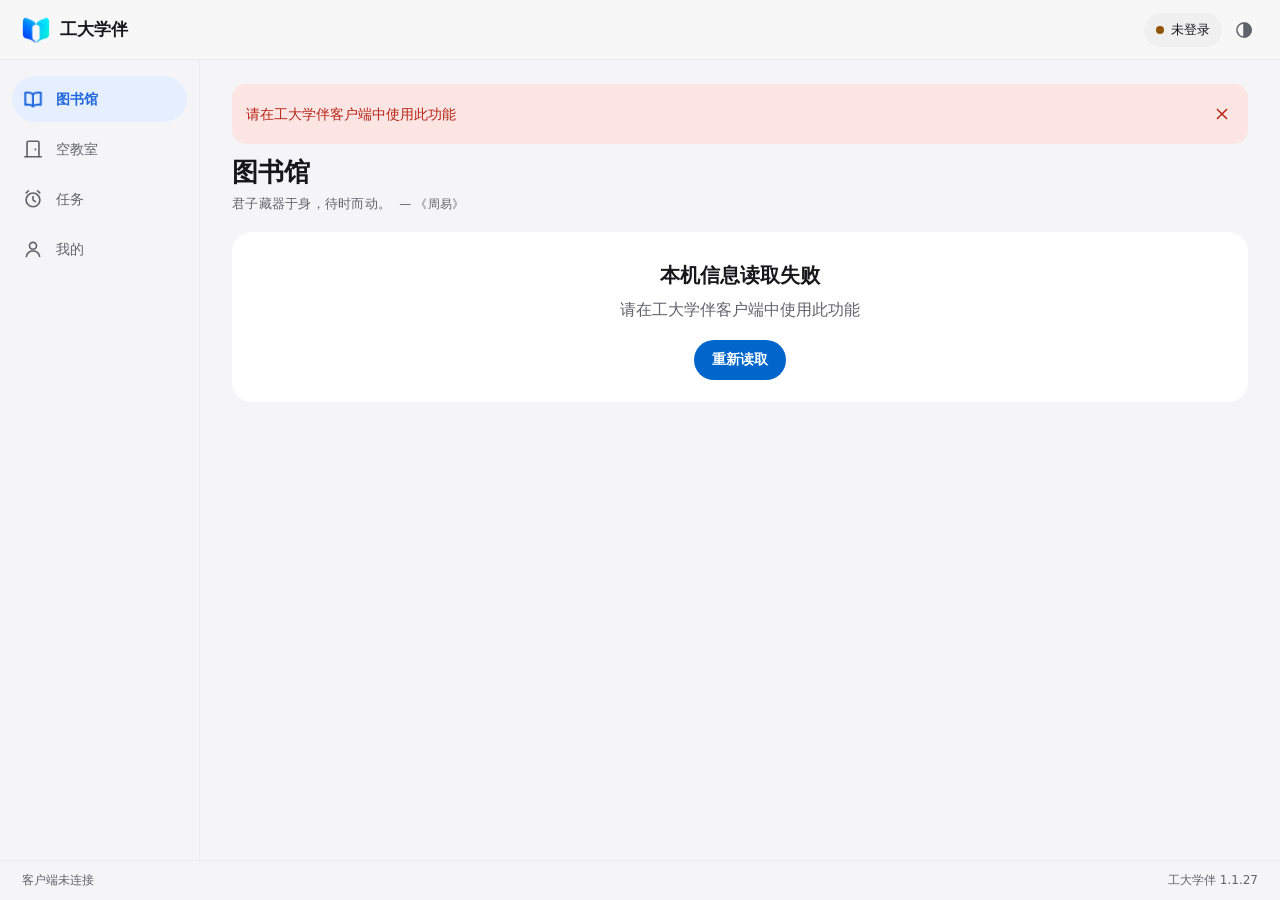
<file: app/index.html>
<!doctype html>
<html lang="zh-CN"><head><meta charset="utf-8"><meta name="viewport" content="width=device-width,initial-scale=1,viewport-fit=cover"><meta name="color-scheme" content="light dark"><meta http-equiv="Content-Security-Policy" content="default-src 'self'; script-src 'self'; style-src 'self'; img-src 'self' data:; connect-src 'none'; frame-src 'none'; base-uri 'none'; form-action 'none'"><title>工大学伴</title><link rel="stylesheet" href="styles.css"><link rel="preload" href="edition.js" as="script"><link rel="preload" href="legal.js" as="script"><link rel="preload" href="core.js" as="script"><link rel="preload" href="read-queue.js" as="script"><link rel="preload" href="exams.js" as="script"><link rel="preload" href="toast.js" as="script"><link rel="preload" href="ui.js" as="script"><script src="boot.js"></script></head>
<body>
<header class="appbar" id="appbar">
 <div class="brand"><img class="logo" src="brand-mark.png" alt="" width="28" height="28"><span class="brand-name">工大学伴</span><span class="page-name" id="pageTitle">图书馆</span></div>
 <div class="appbar-actions">
  <button class="account-chip" id="account" data-action="account" aria-label="账号与登录"><span class="dot" id="accountDot" aria-hidden="true"></span><span id="accountChipText">账号</span></button>
  <button class="icon-btn" data-action="settings" aria-label="设置"><svg class="icon" viewBox="0 0 24 24" aria-hidden="true"><circle cx="12" cy="12" r="8.5"/><path d="M12 3.5a8.5 8.5 0 0 1 0 17Z" fill="currentColor"/></svg></button>
 </div>
 <div class="progress" id="progress" hidden><i></i></div>
</header>
<div class="layout">
 <nav class="nav" aria-label="功能导航">
  <button data-page="library" aria-current="page"><span class="ic"><svg class="icon" viewBox="0 0 24 24" aria-hidden="true"><path d="M12 6.6C10 5.1 7 4.6 3.5 5.1v13.2c3.5-.5 6.5 0 8.5 1.5 2-1.5 5-2 8.5-1.5V5.1C17 4.6 14 5.1 12 6.6Z"/><path d="M12 6.6v13.2"/></svg></span><span>图书馆</span></button>
  <button data-page="rooms"><span class="ic"><svg class="icon" viewBox="0 0 24 24" aria-hidden="true"><path d="M5.5 20.5V4.8c0-.7.6-1.3 1.3-1.3h10.4c.7 0 1.3.6 1.3 1.3v15.7"/><path d="M3 20.5h18"/><path d="M14.6 12.2v.6"/></svg></span><span>空教室</span></button>
  <button data-page="tasks"><span class="ic"><svg class="icon" viewBox="0 0 24 24" aria-hidden="true"><circle cx="12" cy="13" r="7.5"/><path d="M12 9.3V13l2.6 1.9"/><path d="M4.6 5.2 7 3.2M19.4 5.2 17 3.2"/></svg><i class="nav-badge" data-for="tasks" hidden></i></span><span>任务</span></button>
  <button data-page="pass"><span class="ic"><svg class="icon" viewBox="0 0 24 24" aria-hidden="true"><rect x="3.5" y="3.5" width="6.5" height="6.5" rx="1.3"/><rect x="14" y="3.5" width="6.5" height="6.5" rx="1.3"/><rect x="3.5" y="14" width="6.5" height="6.5" rx="1.3"/><path d="M14 14h2.6v2.6H14zM17.9 17.9h2.6v2.6h-2.6zM14 20.5h1.2M20.5 14v1.2"/></svg></span><span>入馆码</span></button>
  <button data-page="exams"><span class="ic"><svg class="icon" viewBox="0 0 24 24" aria-hidden="true"><rect x="4" y="5" width="16" height="15" rx="2.5"/><path d="M8 3.5v3M16 3.5v3M4 10h16"/><path d="m9 15 2 2 4-4"/></svg></span><span>考试</span></button>
  <button data-page="me"><span class="ic"><svg class="icon" viewBox="0 0 24 24" aria-hidden="true"><circle cx="12" cy="8.5" r="3.8"/><path d="M4.8 20c.9-3.8 3.7-5.8 7.2-5.8s6.3 2 7.2 5.8"/></svg><i class="nav-badge" data-for="me" hidden></i></span><span>我的</span></button>
 </nav>
 <main class="content" id="content"></main><div id="libraryDock"></div>
</div>
<footer class="footer"><span id="platform">正在连接客户端…</span><span>工大学伴 1.1.27</span></footer>
<dialog id="dialog"></dialog>
<div id="toast" class="toast hide" role="status" aria-live="polite" popover="manual"></div>
<script src="edition.js"></script><script src="legal.js"></script><script src="core.js"></script><script src="read-queue.js"></script><script src="teaching-session.js"></script><script src="shell.js"></script><script src="exams.js"></script><script src="toast.js"></script><script src="operations.js"></script><script src="room-coverage.js"></script><script src="motion.js"></script><script src="motion-runtime.js"></script><script src="diagnostics.js"></script><script src="ui.js"></script>
</body></html>
</file>
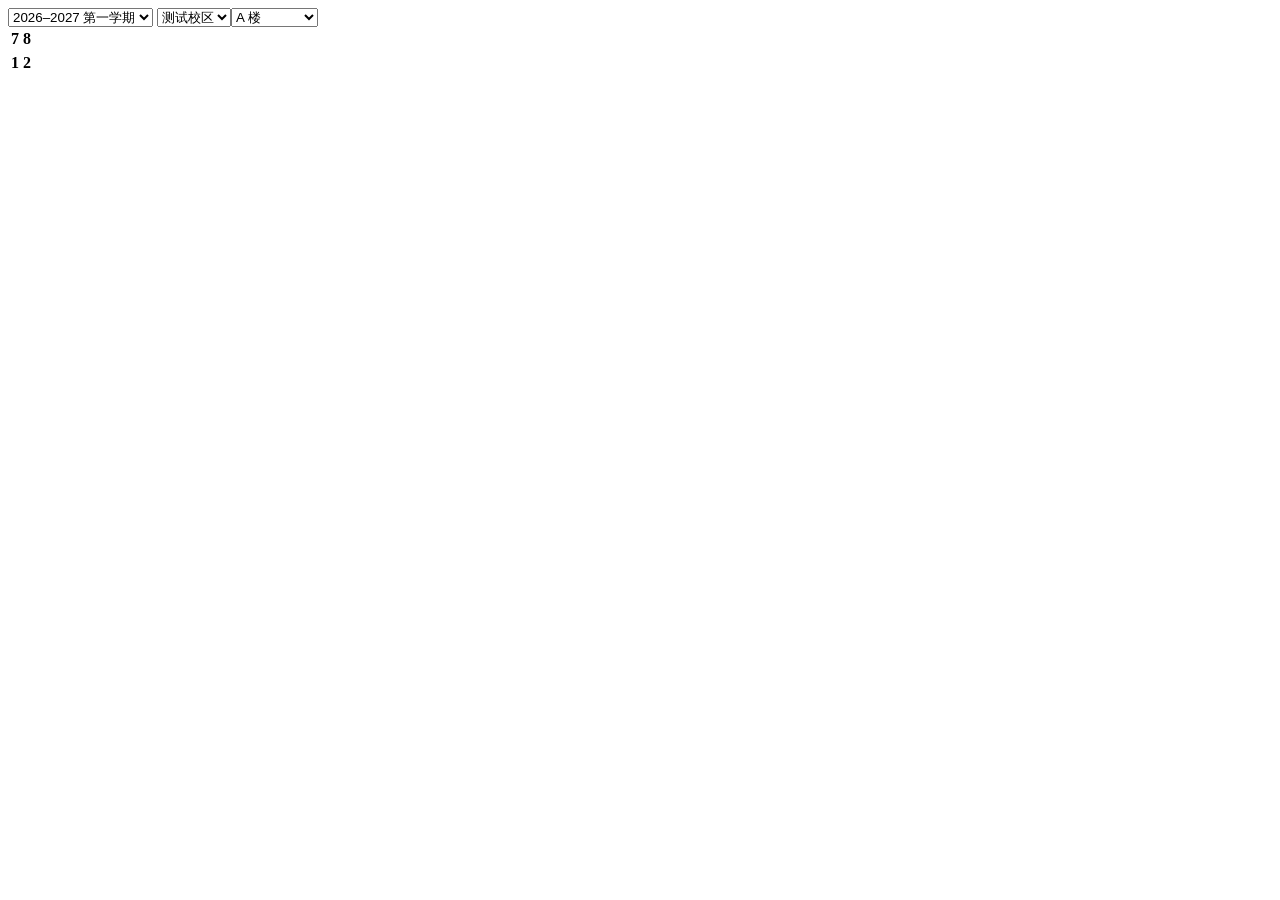
<file: tests/fixtures/jwglxt/cdjy/cdjy_cxKxcdlb.html>
<!doctype html><meta charset="utf-8"><title>学校控件结构回归夹具 · 模拟数据</title>
<input type="hidden" id="xnm" value="2026"><input type="hidden" id="xqm" value="3"><input type="hidden" id="gnmkdmKey" value="N2155">
<select id="dm_cx"><option value="2026-3" selected>2026–2027 第一学期</option><option value="2026-12">2026–2027 第二学期</option><option value="2025-3">2025–2026 第一学期</option></select>
<select id="xqh_id"><option value="1" selected>测试校区</option></select><select id="lh"><option value="">全部教学楼</option><option value="A" selected>A 楼</option></select>
<input type="hidden" id="cdjylx" value="normal"><table id="tabGrid"></table>
<table id="selectTR_ZC"><tr><th class="selectTH" value="7">7</th><th class="selectTH" value="8">8</th></tr></table>
<table id="selectTR_JC"><tr><th class="selectTH" value="1">1</th><th class="selectTH" value="2">2</th></tr></table>
<script>
var dqzc=7;
window.jQuery={ajax:function(options){
 const p=options.data;
 if(options.url.includes('doType=query')&&p.lh==='A'&&p.xnm==='2026'&&p.xqm==='3'&&p.zcd==='64'&&p.jcd==='3'&&p.xqj==='2'&&!('jxl_id' in p)){
  options.success({items:[{cd_id:'fixture-101',cdmc:'隔离测试教室 101',jxlmc:'A楼',xqmc:'测试校区',zws:60}],totalResult:1});
 }else options.error({status:400},'fixture-invalid-parameters');
}};
</script>
</file>
<file: app/styles.css>
/* 工大学伴 · 共享界面样式。手机优先；720px 以上切换为桌面侧栏布局。
   颜色只用自定义属性，不依赖 light-dark()/color-mix()，兼容较旧的系统 WebView。 */

:root{
 --space-1:4px;--space-2:8px;--space-3:12px;--space-4:16px;--space-5:20px;--radius-control:12px;--radius-card:20px;--radius-sheet:28px;--touch:48px;
 --bg:#f5f5f7;--surface:#ffffff;--surface-2:#f0f0f0;--surface-3:#e3e3e3;
 --text:#17171b;--muted:#62626b;--line:#ececec;--outline:#d4d4d4;
 --primary:#0066cc;--on-primary:#ffffff;--primary-soft:#e6efff;--on-primary-soft:#1f66db;
 --ok:#18723c;--ok-soft:#dcf3e3;--warn:#925200;--warn-soft:#fff0d4;--err:#b42318;--err-soft:#fde5e3;
 --seat:#e6efff;--on-seat:#1f66db;--seat-busy:#f2f2f2;--on-seat-busy:#73737c;
 --shadow:none;
 --shadow-up:0 -6px 24px rgb(0 0 0 / .08);
 --scrim:rgb(0 0 0 / .4);--bar:rgb(247 247 247 / .86);
 --ease-out:cubic-bezier(.2,.8,.2,1);--ease-in:cubic-bezier(.4,0,1,1);--spring:cubic-bezier(.2,.9,.3,1);
 --nav-h:0px;--dock-h:0px;--sab:0px;--safe-b:max(env(safe-area-inset-bottom,0px),var(--sab));--appbar-h:56px;
 color-scheme:light;
}
@media (prefers-color-scheme:dark){:root:not([data-theme=light]){
 --bg:#111114;--surface:#1c1c21;--surface-2:#262626;--surface-3:#363636;
 --text:#f5f5f7;--muted:#a8a8b2;--line:#262626;--outline:#3d3d3d;
 --primary:#5aa8ff;--on-primary:#0b0b0f;--primary-soft:#14284a;--on-primary-soft:#94bdff;
 --ok:#4cc77a;--ok-soft:#12301d;--warn:#ffb340;--warn-soft:#3a2a0d;--err:#ff6b61;--err-soft:#3d1513;
 --seat:#16294a;--on-seat:#a9c9ff;--seat-busy:#1f1f1f;--on-seat-busy:#a8a8b2;
 --shadow:none;--shadow-up:0 -6px 24px rgb(0 0 0 / .6);--scrim:rgb(0 0 0 / .6);--bar:rgb(0 0 0 / .82);
 color-scheme:dark;
}}
:root[data-theme=dark]{
 --bg:#111114;--surface:#1c1c21;--surface-2:#262626;--surface-3:#363636;
 --text:#f5f5f7;--muted:#a8a8b2;--line:#262626;--outline:#3d3d3d;
 --primary:#5aa8ff;--on-primary:#0b0b0f;--primary-soft:#14284a;--on-primary-soft:#94bdff;
 --ok:#4cc77a;--ok-soft:#12301d;--warn:#ffb340;--warn-soft:#3a2a0d;--err:#ff6b61;--err-soft:#3d1513;
 --seat:#16294a;--on-seat:#a9c9ff;--seat-busy:#1f1f1f;--on-seat-busy:#a8a8b2;
 --shadow:none;--shadow-up:0 -6px 24px rgb(0 0 0 / .6);--scrim:rgb(0 0 0 / .6);--bar:rgb(0 0 0 / .82);
 color-scheme:dark;
}

*,*:before,*:after{box-sizing:border-box}
html{-webkit-text-size-adjust:100%;-webkit-tap-highlight-color:transparent;background:var(--bg)}
body{margin:0;min-height:100vh;background:var(--bg);color:var(--text);font:16px/1.5 system-ui,-apple-system,"PingFang SC","HarmonyOS Sans SC","MiSans","Microsoft YaHei UI","Microsoft YaHei","Noto Sans CJK SC",sans-serif;overflow-wrap:anywhere}
body:has(dialog[open]){overflow:hidden}
body.modal-open{overflow:hidden}
h1,h2,h3,p,ol,dl,dd,fieldset{margin:0}
h1{font-size:26px;font-weight:650;letter-spacing:-.3px}
h2{font-size:17px;font-weight:600}
h3{font-size:15px;font-weight:600}
button,input,select{font:inherit;color:inherit}
button{cursor:pointer}
button:disabled{cursor:default}
:focus-visible{outline:2px solid var(--primary);outline-offset:2px}
.muted{color:var(--muted)}
.small{font-size:14px}
.hide{display:none!important}
[hidden]{display:none!important}
.icon{width:20px;height:20px;flex-shrink:0;fill:none;stroke:currentColor;stroke-width:1.8;stroke-linecap:round;stroke-linejoin:round}
.icon.fill{fill:currentColor}
.overline{font-size:12px;font-weight:600;letter-spacing:.4px;color:var(--muted)}

/* ---------- 顶栏 ---------- */
.appbar{position:sticky;top:0;z-index:30;display:flex;align-items:center;justify-content:flex-end;gap:12px;height:var(--appbar-h);padding:0 8px 0 16px;background:var(--bar);-webkit-backdrop-filter:saturate(180%) blur(20px);backdrop-filter:saturate(180%) blur(20px);border-bottom:1px solid transparent}
.appbar.scrolled{border-bottom-color:var(--line)}
.brand{display:flex;align-items:center;gap:10px;min-width:0;margin-right:auto}
.logo{width:28px;height:28px;border-radius:8px;flex-shrink:0}
.brand-name{display:none;font-size:17px;font-weight:600}
.page-name{position:absolute;left:96px;right:96px;text-align:center;font-size:17px;font-weight:600;white-space:nowrap;overflow:hidden;text-overflow:ellipsis;opacity:0;transition:opacity .2s;pointer-events:none}
.appbar.scrolled .page-name{opacity:1}
.logo{display:none}
.appbar-actions{display:flex;align-items:center;gap:2px}
.account-chip{display:flex;align-items:center;gap:7px;max-width:170px;min-height:34px;height:auto;padding:0 12px;border:0;border-radius:17px;background:var(--surface-2);font-size:13px;white-space:nowrap}
.account-chip span:last-child{overflow:hidden;text-overflow:ellipsis}
.dot{width:8px;height:8px;border-radius:50%;background:var(--warn);flex-shrink:0}
.dot.ok{background:var(--ok)}
.progress{position:absolute;left:0;right:0;bottom:-1px;height:3px;overflow:hidden;background:var(--primary-soft)}
.progress i{position:absolute;left:0;top:0;bottom:0;width:40%;background:var(--primary);animation:indeterminate 1.1s cubic-bezier(.4,0,.2,1) infinite;will-change:transform}
@keyframes indeterminate{from{transform:translateX(-100%)}to{transform:translateX(250%)}}

/* ---------- 布局与导航 ---------- */
#libraryDock{display:contents}

html[data-page-hidden=true] *,html[data-page-hidden=true] *::before,html[data-page-hidden=true] *::after{animation-play-state:paused!important}
.content{padding:8px 16px calc(var(--dock-h) + 28px);max-width:1120px;margin:0 auto;min-width:0}
.nav{position:fixed;left:0;right:0;bottom:0;z-index:25;display:flex;background:var(--bar);-webkit-backdrop-filter:saturate(180%) blur(20px);backdrop-filter:saturate(180%) blur(20px);border-top:1px solid var(--line);padding:4px 4px calc(4px + var(--safe-b))}
.nav button{flex:1;display:flex;flex-direction:column;align-items:center;gap:3px;min-height:56px;padding:4px 0;border:0;background:none;color:var(--muted);font-size:12px}
.nav .ic{position:relative;display:grid;place-items:center;width:56px;height:30px;border-radius:15px;transition:background .2s;will-change:transform}
.nav .icon{width:22px;height:22px}
.nav button[aria-current=page]{color:var(--primary);font-weight:600}
.nav button[aria-current=page] .icon{stroke-width:2.2}
.nav-badge{position:absolute;top:-2px;right:8px;min-width:16px;height:16px;padding:0 4px;border-radius:8px;background:var(--err);color:#fff;font:600 10px/16px system-ui,sans-serif;font-style:normal;text-align:center}
.footer{display:none}

/* ---------- 通用组件 ---------- */
.page-head{display:flex;flex-wrap:wrap;align-items:flex-end;justify-content:space-between;gap:12px;margin:2px 4px 14px}
.page-head h1{font-size:30px;font-weight:700;letter-spacing:0;line-height:1.3}
.page-head p{display:none;margin-top:4px}
.page-head .actions{margin-top:0}
.card{background:var(--surface);border-radius:var(--radius-card);padding:16px;margin-bottom:12px;box-shadow:var(--shadow)}
.section-head{display:flex;align-items:center;justify-content:space-between;gap:8px;min-height:40px;margin:18px 4px 6px}
.section-head h2{font-size:15px;color:var(--muted);font-weight:600}
.btn{display:inline-flex;align-items:center;justify-content:center;gap:6px;min-height:40px;padding:0 18px;border:0;border-radius:20px;font-size:14px;font-weight:600;white-space:nowrap;transition:background .15s,transform .15s,opacity .15s}
.btn.filled{background:var(--primary);color:var(--on-primary)}
.btn.tonal{background:var(--surface-2);color:var(--text)}
.btn.outlined{background:transparent;border:1px solid var(--outline);color:var(--primary)}
.btn.text{background:transparent;color:var(--primary);padding:0 10px}
.btn.danger{color:var(--err)}
.btn.wide{width:100%;min-height:48px;border-radius:24px;font-size:15px}
.btn.xl{min-height:56px;padding:0 28px;border-radius:28px;font-size:16px}
.btn.sm{min-height:34px;padding:0 14px;font-size:13px}
.btn:disabled{opacity:.38}
.btn .icon{width:18px;height:18px}
.icon-btn{display:inline-grid;place-items:center;width:40px;height:40px;flex-shrink:0;border:0;border-radius:20px;background:transparent;color:var(--muted)}
.icon-btn:not(:disabled):active{background:var(--surface-3)}
.link{border:0;background:none;padding:0;color:var(--primary);font:inherit;text-decoration:underline;text-underline-offset:3px}
.chip-row{display:flex;flex-wrap:wrap;gap:8px}
.chip-row.scroll{flex-wrap:nowrap;overflow-x:auto;scrollbar-width:none;margin:0 -16px;padding:0 16px}
.chip-row.scroll::-webkit-scrollbar{display:none}
.chip{position:relative;display:inline-flex;align-items:center;gap:6px;min-height:36px;padding:0 14px;border:0;border-radius:18px;background:var(--surface);color:var(--text);font-size:14px;white-space:nowrap;flex-shrink:0}
.card .chip,.sheet .chip{background:var(--surface-2)}
.chip .muted{font-size:13px}
.chip.on,.card .chip.on{background:var(--primary-soft);color:var(--on-primary-soft);font-weight:600}
.chip.on .muted{color:inherit;opacity:.75}
.chip .icon{width:16px;height:16px}
.chip.fav .icon{color:#e8a200}
.badge{display:inline-flex;align-items:center;gap:4px;padding:2px 10px;border-radius:10px;background:var(--surface-2);color:var(--muted);font-size:12px;font-weight:600;white-space:nowrap}
.badge.ok{background:var(--ok-soft);color:var(--ok)}
.badge.warn{background:var(--warn-soft);color:var(--warn)}
.badge.err{background:var(--err-soft);color:var(--err)}
.badge.info{background:var(--primary-soft);color:var(--on-primary-soft)}
.banner{display:flex;align-items:center;gap:8px;padding:10px 6px 10px 14px;margin:0 0 12px;border-radius:14px;font-size:14px}
.banner>span{flex:1}
.banner.error{background:var(--err-soft);color:var(--err)}
.banner.warn{background:var(--warn-soft);color:var(--warn)}
.banner.info{background:var(--primary-soft);color:var(--on-primary-soft)}
.banner .icon-btn,.banner .btn.text{color:inherit}
.empty{padding:28px 12px;text-align:center;color:var(--muted)}
.empty h3{color:var(--text);margin-bottom:6px}
.empty .btn{margin-top:14px}
.empty .actions.center{justify-content:center}
.empty .actions .btn{margin-top:0}
.hero{text-align:center;padding:28px 20px 22px}
.hero-icon{display:grid;place-items:center;width:64px;height:64px;margin:0 auto 14px;border-radius:20px;background:var(--primary-soft);color:var(--on-primary-soft)}
.hero-icon .icon{width:32px;height:32px}
.hero h2{font-size:20px;margin-bottom:8px}
.hero p{max-width:34em;margin:0 auto 18px}
.hero .btn.text{margin-top:8px}
.steps{text-align:left;margin:0 auto 18px;padding:0;max-width:30em;list-style:none;counter-reset:s}
.steps li{position:relative;padding:6px 0 6px 34px;counter-increment:s}
.steps li:before{content:counter(s);position:absolute;left:0;top:6px;display:grid;place-items:center;width:24px;height:24px;border-radius:12px;background:var(--surface-2);color:var(--primary);font-size:13px;font-weight:600}
.field{display:flex;flex-direction:column;gap:6px;min-width:0;margin-bottom:14px}
.field>.label{font-size:13px;color:var(--muted)}
.field input,.field select{width:100%;min-width:0;min-height:48px;padding:0 14px;border:0;border-radius:14px;background:var(--surface-2);color:var(--text);font-size:15px}
.field select{padding-right:8px}
.grid2{display:grid;grid-template-columns:repeat(2,minmax(0,1fr));gap:0 10px}
.check{display:flex;align-items:flex-start;gap:10px;margin:4px 0 8px;font-size:14px}
.check input{width:18px;height:18px;margin:2px 0 0;accent-color:var(--primary);flex-shrink:0}
.actions{display:flex;flex-wrap:wrap;align-items:center;gap:8px;margin-top:14px}
.actions .push{margin-left:auto}
.list-card{padding:6px 0}
.list-head{display:flex;align-items:center;justify-content:space-between;gap:8px;min-height:44px;padding:4px 8px 4px 16px}
.list-note{padding:8px 16px 10px;font-size:13px}

/* ---------- 图书馆 ---------- */
.lib-side{position:fixed;left:0;right:0;bottom:var(--nav-h);z-index:20}
.current{background:var(--primary-soft);color:var(--on-primary-soft);box-shadow:none}
.current .muted,.current .overline{color:inherit;opacity:.8}
.current-top{display:flex;align-items:center;gap:8px;margin:-8px -8px 2px 0}
.current-top .overline{flex:1}
.current h2{font-size:19px}
.current .seat-no{white-space:nowrap}
.current .actions{margin-top:12px}
.current-tip{display:flex;align-items:center;gap:8px;margin:14px -4px -4px;padding:8px 4px 8px 14px;border-radius:14px;background:var(--surface);color:var(--text);font-size:13px}
.current-tip span{flex:1}
.current-tip .icon-btn{width:34px;height:34px;color:var(--muted)}
.sheet .current-tip{margin:0 0 12px;background:var(--surface-2)}
.pass-booking .small{margin-top:2px}
.current .btn.tonal{background:var(--surface);color:var(--text)}
.current .btn.text,.current .icon-btn{color:inherit}
.fav-row{margin:2px 0 14px}
.fav-row .overline{display:block;margin:0 4px 8px}
.query-bar{display:flex;flex-direction:column;gap:10px;margin:2px 0 14px}
.area-row{display:flex;align-items:center;gap:12px;width:100%;min-height:72px;padding:12px 8px 12px 16px;border:0;border-top:1px solid var(--line);background:transparent;text-align:left}
.list-head+.area-row{border-top:0}
.area-row:active{background:var(--surface-2)}
.area-main{flex:1;min-width:0;display:flex;flex-direction:column;gap:3px}
.area-main strong{font-size:15px;font-weight:600}
.area-main .muted{font-size:13px}
.area-free{display:flex;flex-direction:column;align-items:flex-end;min-width:44px}
.area-free b{font-size:20px;font-weight:650;color:var(--primary);font-variant-numeric:tabular-nums;line-height:1.2}
.area-free small{font-size:11px;color:var(--muted)}
.area-row.full .area-free b{color:var(--muted)}
.area-row>.icon{color:var(--muted)}
progress{-webkit-appearance:none;appearance:none;width:100%;max-width:220px;height:4px;margin-top:4px;border:0;border-radius:2px;background:var(--surface-3);overflow:hidden}
progress::-webkit-progress-bar{background:var(--surface-3);border-radius:2px}
progress::-webkit-progress-value{background:var(--primary);border-radius:2px}
progress::-moz-progress-bar{background:var(--primary)}
.seat-card{padding:8px 12px 14px;scroll-margin-top:calc(var(--appbar-h) + 8px)}
.seat-head{display:flex;align-items:center;gap:4px;margin:0 -4px 6px}
.seat-title{flex:1;min-width:0}
.seat-title h2{white-space:nowrap;overflow:hidden;text-overflow:ellipsis}
.seat-title p{font-size:13px}
.seat-tools{display:flex;flex-wrap:wrap;align-items:center;gap:8px;margin:6px 4px 10px}
.search{position:relative;display:flex;align-items:center;flex:1 1 96px;min-width:0}
.seat-tools .chip{padding:0 12px}
.search .icon{position:absolute;left:11px;width:18px;height:18px;color:var(--muted);pointer-events:none}
.search input{width:100%;min-height:36px;padding:0 10px 0 36px;border:0;border-radius:18px;background:var(--surface-2);color:var(--text);font-size:14px}
.seat-meta{display:flex;align-items:center;justify-content:space-between;gap:8px;flex-wrap:wrap;margin:0 4px 10px}
.legend{display:flex;gap:12px;font-size:12px;color:var(--muted)}
.legend span{display:flex;align-items:center;gap:5px}
.legend i{width:12px;height:12px;border-radius:4px;background:var(--seat)}
.legend i.busy{background:var(--seat-busy);border:1px solid var(--line)}
.legend i.sel{background:var(--primary)}
.seat-grid{display:grid;grid-template-columns:repeat(auto-fill,minmax(58px,1fr));gap:8px}
.seat{position:relative;min-height:48px;padding:0 2px;border:0;border-radius:12px;background:var(--seat);color:var(--on-seat);font-size:14px;font-weight:600;font-variant-numeric:tabular-nums;transition:background .15s,transform .15s}
.seat:disabled{background:var(--seat-busy);color:var(--on-seat-busy);font-weight:400}
.seat.sel{background:var(--primary);color:var(--on-primary)}
.seat.fav:before{content:"★";position:absolute;left:5px;top:2px;font-size:9px;color:#e8a200}
.seat .order{position:absolute;right:-3px;top:-3px;display:grid;place-items:center;width:18px;height:18px;border-radius:9px;background:var(--surface);color:var(--primary);font:700 11px/1 system-ui,sans-serif;font-style:normal;box-shadow:0 0 0 2px var(--primary)}
.seat-foot{margin:12px 4px 0;font-size:12px}
.seat-foot .link{font-size:12px}
.sel-panel{background:var(--surface);border-radius:22px 22px 0 0;padding:12px 16px;box-shadow:var(--shadow-up);border-top:1px solid var(--line)}
.sel-row{display:flex;align-items:center;gap:8px;min-height:36px}
.sel-chips{flex:1;display:flex;flex-wrap:wrap;gap:6px;min-width:0;font-size:13px}
.sel-chip{display:inline-flex;align-items:center;gap:6px;height:32px;padding:0 6px 0 4px;border:0;border-radius:16px;background:var(--surface-2);font-size:14px;font-weight:600;font-variant-numeric:tabular-nums}
.sel-chip i{display:grid;place-items:center;width:22px;height:22px;border-radius:11px;background:var(--primary);color:var(--on-primary);font:700 11px/1 system-ui,sans-serif;font-style:normal}
.sel-chip .icon{width:15px;height:15px;color:var(--muted)}
.icon-btn.star-on .icon{color:#e8a200;fill:#e8a200}
.sel-actions{display:flex;gap:8px;margin-top:10px}
.sel-actions .grow{flex:1}
.sel-title{display:none}

/* ---------- 任务 ---------- */
.task{padding:14px 16px}
.task-top{display:flex;align-items:center;justify-content:space-between;gap:8px;margin-bottom:8px}
.task h3{font-size:16px}
.task .seats{margin-top:2px;font-weight:600;font-variant-numeric:tabular-nums}
.task-meta{display:grid;grid-template-columns:auto 1fr;gap:2px 12px;margin-top:8px;font-size:13px}
.task-meta dt{color:var(--muted)}
.task-meta dd{font-variant-numeric:tabular-nums}
.countdown{margin-top:8px;color:var(--primary);font-weight:600;font-variant-numeric:tabular-nums}
.task .msg{margin-top:6px;font-size:13px}
.task .actions{margin-top:10px}
.duo{border-left:4px solid var(--primary)}
.record{display:flex;align-items:center;justify-content:space-between;gap:10px;padding:10px 16px;border-top:1px solid var(--line)}
.list-head+.record,.list-card>.record:first-child{border-top:0}
.record div{min-width:0}
.record strong{display:block;font-weight:600}
.record .muted{font-size:13px}

/* ---------- 空教室 ---------- */
.room-form{padding:16px}
.term-box{margin:-4px 0 12px;border-bottom:1px solid var(--line)}
.term-box summary{display:flex;align-items:center;justify-content:space-between;gap:8px;min-height:40px;list-style:none;cursor:pointer;font-size:14px}
.term-box summary::-webkit-details-marker{display:none}
.term-box summary .link{text-decoration:none;font-size:14px}
.term-box[open] summary{margin-bottom:8px}
.stepper{display:flex;align-items:center;gap:6px;flex-wrap:wrap}
.stepper .icon-btn{background:var(--surface-2);width:40px;height:40px;color:var(--text)}
.stepper input{width:64px;min-height:40px;text-align:center;border:0;border-radius:14px;background:var(--surface-2);color:var(--text);font-size:16px;font-weight:600;-moz-appearance:textfield}
.stepper input::-webkit-inner-spin-button,.stepper input::-webkit-outer-spin-button{-webkit-appearance:none;margin:0}
.stepper .chip{margin-left:4px}
.seg7{display:grid;grid-template-columns:repeat(7,minmax(0,1fr));gap:6px}
.periods{display:grid;grid-template-columns:repeat(6,minmax(0,1fr));gap:6px}
.toggle{position:relative;display:block}
.toggle input{position:absolute;opacity:0;width:1px;height:1px}
.toggle span{position:relative;display:grid;place-items:center;min-height:42px;border:0;border-radius:14px;background:var(--surface-2);font-size:14px;font-variant-numeric:tabular-nums;transition:background .15s}
.toggle input:checked+span{background:var(--primary);border-color:var(--primary);color:var(--on-primary);font-weight:600}
.toggle input:focus-visible+span{outline:2px solid var(--primary);outline-offset:2px}
.toggle .today:after{content:"";position:absolute;bottom:5px;left:50%;width:4px;height:4px;margin-left:-2px;border-radius:2px;background:currentColor;opacity:.7}
.label-row{display:flex;align-items:center;justify-content:space-between;gap:8px}
.label-row .label{font-size:13px;color:var(--muted)}
.query-summary{display:flex;flex-wrap:wrap;align-items:center;gap:12px;padding:14px 12px 14px 16px}
.query-summary>div{flex:1 1 8em;min-width:0;display:flex;flex-direction:column;gap:2px}
.query-summary>.btn{max-width:100%;margin-left:auto;white-space:normal}
.label-row .btn.text{min-height:28px;font-size:13px;padding:0 4px}
.room-row{display:flex;align-items:center;gap:8px;padding:10px 8px 10px 16px;border-top:1px solid var(--line)}
.room-main{flex:1;min-width:0;display:flex;flex-direction:column}
.room-main strong{font-weight:600}
.room-main .muted{font-size:13px}
.pager{display:flex;align-items:center;justify-content:space-between;gap:8px;padding:6px 12px 6px 16px;border-top:1px solid var(--line)}

/* ---------- 入馆码 ---------- */
.pass-card{text-align:center;padding:32px 20px 24px}
.pass-art{display:grid;place-items:center;width:120px;height:120px;margin:0 auto 18px;border-radius:28px;background:var(--primary);background:linear-gradient(135deg,var(--primary),color-mix(in srgb,var(--primary) 55%,#fff));color:var(--on-primary);box-shadow:0 10px 28px color-mix(in srgb,var(--primary) 30%,transparent)}
.pass-art .icon{width:64px;height:64px;stroke-width:1.5}
.pass-card h2{font-size:21px;margin-bottom:8px}
.pass-card p{max-width:28em;margin:0 auto}
.pass-card .btn.xl{margin:22px auto 6px;min-width:220px}
.pass-card>.small{margin-top:16px}
.pass-booking{display:flex;flex-direction:column;gap:2px;max-width:320px;margin:18px auto 4px;padding:12px 16px;border-radius:16px;background:var(--surface-2)}

/* ---------- 弹层（手机为底部面板） ---------- */
dialog{width:calc(100% - 20px);max-width:100%;max-height:90vh;margin:auto auto 10px;padding:0;border:0;border-radius:var(--radius-sheet);background:var(--surface);color:var(--text);box-shadow:var(--shadow-up);overflow:auto;overscroll-behavior:contain}
dialog::backdrop{background:var(--scrim)}
.sheet:focus{outline:none}
.sheet{position:relative;padding:10px 20px 20px}
.sheet-handle{position:sticky;top:0;z-index:2;width:36px;height:4px;margin:0 auto 14px;border-radius:2px;background:var(--outline);touch-action:none}
.sheet-handle::before{content:"";position:absolute;inset:-14px -18px}
.sheet-close{position:absolute;top:8px;right:8px}
.sheet h2{font-size:20px;margin:0 40px 14px 0}
.sheet h3{margin:18px 0 10px}
.sheet>p{margin-bottom:10px}
.dialog-actions{display:flex;flex-wrap:wrap;align-items:center;justify-content:flex-end;gap:8px;margin-top:20px}
.dialog-actions .spacer{flex:1}
.summary{display:grid;grid-template-columns:auto 1fr;gap:8px 14px;padding:14px 16px;margin-bottom:14px;border-radius:16px;background:var(--surface-2);font-size:14px}
.summary dt{color:var(--muted)}
.summary dd{font-weight:600;font-variant-numeric:tabular-nums}
.conn-list{display:flex;flex-direction:column;gap:2px;margin-bottom:10px;border-radius:16px;background:var(--surface-2);padding:4px 0}
.conn-list .btn.tonal{background:var(--surface)}
.switch-row{display:flex;align-items:center;gap:12px;padding:12px 14px 12px 16px;margin-bottom:8px;border-radius:16px;background:var(--surface-2);cursor:pointer}
.switch-row>span{flex:1;min-width:0;display:flex;flex-direction:column;gap:2px}
.switch{-webkit-appearance:none;appearance:none;position:relative;flex-shrink:0;width:50px;height:30px;margin:0;border-radius:15px;background:var(--surface-3);cursor:pointer;transition:background .2s}
.switch:before{content:"";position:absolute;top:3px;left:3px;width:24px;height:24px;border-radius:12px;background:#fff;box-shadow:0 1px 3px rgb(0 0 0 / .25);transition:transform .3s var(--spring);will-change:transform}
.switch:checked{background:var(--primary)}
.switch:checked:before{transform:translateX(20px)}
.conn-row{display:flex;flex-wrap:wrap;align-items:center;gap:12px;padding:10px 12px 10px 16px}
.conn-row>div{flex:1 1 7em;flex-basis:min(7em,calc(100% - 20px));min-width:0;display:flex;flex-direction:column}
.conn-row>.btn{flex:0 1 auto;max-width:100%;margin-left:auto;white-space:normal;text-align:center}
.conn-row .muted{font-size:13px}
.seg-group{min-width:0;border:0;padding:0;margin:0 0 16px}
.seg-group legend{padding:0;margin-bottom:8px;font-size:13px;color:var(--muted)}
.seg{display:grid;grid-auto-flow:column;grid-auto-columns:minmax(0,1fr);gap:2px;padding:3px;border-radius:16px;background:var(--surface-2)}
.seg label{position:relative;display:grid;min-width:0}
.seg input{position:absolute;opacity:0;width:1px;height:1px}
.seg span{display:grid;place-items:center;min-width:0;min-height:36px;padding:6px 8px;border-radius:13px;font-size:14px;line-height:1.35;text-align:center;color:var(--muted)}
.seg input:checked+span{background:var(--surface);color:var(--text);font-weight:600;box-shadow:0 1px 3px rgb(0 0 0 / .12)}
.seg input:focus-visible+span{outline:2px solid var(--primary);outline-offset:-2px}
.seg-group>p+p{margin-top:8px}
/* 设置中的独立分段控件和离线操作分别占据自己的垂直空间。 */
#settingsForm .seg-group>.seg+.seg{margin-top:12px}
/* 大字号下较长的画质标签按内容分配空间；其余分组保持原有等宽布局。 */
#settingsForm .seg:has(input[name=quality]){grid-auto-columns:auto}
#settingsForm .seg-group>.seg+p{margin-top:8px}
#settingsForm #offlineStatus+.actions{margin:10px 0 12px}
.about{margin-top:18px;padding-top:14px;border-top:1px solid var(--line)}
.progress-steps{list-style:none;padding:0;margin:4px 0 14px}
.progress-steps li{display:flex;align-items:center;gap:12px;padding:8px 0;color:var(--muted)}
.progress-steps li i{display:grid;place-items:center;width:26px;height:26px;border-radius:13px;border:2px solid var(--outline);flex-shrink:0;font-style:normal}
.progress-steps li.done{color:var(--text)}
.progress-steps li.done i{background:var(--primary);border-color:var(--primary);color:var(--on-primary)}
.progress-steps li.done i .icon{width:15px;height:15px;stroke-width:2.6}
.progress-steps li.now{color:var(--text);font-weight:600}
.progress-steps li.now i{border-color:var(--primary);border-top-color:transparent;animation:spin .9s linear infinite}
@keyframes spin{to{transform:rotate(360deg)}}
.result{display:flex;align-items:center;gap:12px;padding:14px 16px;border-radius:16px;margin-bottom:6px}
.result.ok{background:var(--ok-soft);color:var(--ok)}
.result.warn{background:var(--warn-soft);color:var(--warn)}
.result .icon{width:28px;height:28px}
.result strong{display:block;font-size:16px}
.result span{display:block;font-size:13px;margin-top:2px}
.sheet .card{background:var(--surface-2);box-shadow:none}
.account-list{display:grid;grid-template-columns:repeat(2,minmax(0,1fr));gap:8px;margin:0 0 10px}
.account-card{display:flex;flex-direction:column;align-items:flex-start;gap:2px;padding:12px 14px;border:1px solid var(--line);border-radius:16px;background:transparent;text-align:left}
.account-card.selected{background:var(--primary-soft);border-color:transparent;color:var(--on-primary-soft)}
.account-card small{opacity:.75}
.account-switcher{display:flex;align-items:center;gap:10px;flex-wrap:wrap;margin:0 0 12px;padding:8px 8px 8px 14px;border-radius:16px;background:var(--surface)}
.account-switcher select{min-height:38px;max-width:180px;padding:0 8px;border:1px solid var(--outline);border-radius:10px;background:var(--surface-2);color:var(--text)}
.account-switcher .push{margin-left:auto}
.fav-list .room-row:first-child{border-top:0}

.ptr{position:fixed;left:50%;top:calc(var(--appbar-h) + 6px);z-index:35;display:grid;place-items:center;width:40px;height:40px;border-radius:20px;background:var(--surface);color:var(--primary);box-shadow:0 2px 12px rgb(0 0 0 / .16);opacity:0;transform:translate(-50%,-44px);pointer-events:none;transition:transform .25s ease,opacity .2s;will-change:transform,opacity}
.ptr.dragging{transition:none}
.ptr.ready{background:var(--primary);color:var(--on-primary)}
.ptr.spin{opacity:1!important;transform:translate(-50%,12px)!important;transition:transform .2s ease}
.ptr.spin .icon{animation:spin .8s linear infinite}
.swatches{display:grid;grid-template-columns:repeat(4,minmax(0,1fr));gap:10px 6px}
.swatch{position:relative;display:flex;flex-direction:column;align-items:center;gap:6px;cursor:pointer}
.swatch input{position:absolute;opacity:0;width:1px;height:1px}
.swatch span{display:block;width:40px;height:40px;border-radius:20px;box-shadow:inset 0 0 0 1px rgb(0 0 0 / .08);transition:box-shadow .15s}
.swatch input:checked+span{box-shadow:0 0 0 3px var(--surface),0 0 0 5px var(--text)}
.swatch input:focus-visible+span{outline:2px solid var(--text);outline-offset:4px}
.swatch small{font-size:12px;color:var(--muted)}
.swatch input:checked~small{color:var(--text);font-weight:600}
.c-blue{background:#3482FF}.c-teal{background:#00A1B5}.c-green{background:#18A957}.c-purple{background:#7B5CF5}.c-orange{background:#FF7A1A}.c-pink{background:#EE4C86}.c-red{background:#E5484D}.c-graphite{background:#5B6573}
.seat-head .btn.sm{min-height:32px;padding:0 10px;gap:4px;font-size:13px}
.seat-head .btn.sm .icon{width:16px;height:16px}

/* ---------- 0.8：我的、区域筛选、提醒 ---------- */
.dot.err{background:var(--err)}
.greet{display:block;font-size:13px;color:var(--muted);margin-bottom:2px}
.area-tools{display:flex;flex-direction:column;gap:10px;margin:0 0 12px}
.area-tools .search{flex:none}
.chip-sep{flex:0 0 1px;align-self:center;height:20px;margin:0 2px;background:var(--outline)}
.area-tools .search input{background:var(--surface)}
.loader{position:relative;height:4px;max-width:220px;margin:6px auto 4px;border-radius:2px;background:var(--surface-2);overflow:hidden}
.loader i{position:absolute;left:0;top:0;bottom:0;width:40%;border-radius:2px;background:var(--primary);animation:indeterminate 1.1s cubic-bezier(.4,0,.2,1) infinite;will-change:transform}
.card-head{display:flex;align-items:center;justify-content:space-between;gap:8px;margin-bottom:8px}
.card-head .icon{width:18px;height:18px}
.profile-top{display:flex;align-items:center;gap:12px;margin:-2px -8px 12px 0}
.avatar{display:grid;place-items:center;width:52px;height:52px;flex-shrink:0;border-radius:26px;background:var(--primary-soft);color:var(--on-primary-soft);font-size:22px;font-weight:650}
.avatar .icon{width:26px;height:26px}
.profile-main{flex:1;min-width:0;display:flex;flex-direction:column;gap:1px}
.profile-main h2{font-size:19px;white-space:nowrap;overflow:hidden;text-overflow:ellipsis}
.profile .banner{margin:0 0 10px}
.profile .conn-list{margin:0 0 8px}
.profile .actions{margin-top:8px}
.big-num{display:flex;align-items:baseline;gap:10px;margin:2px 0 8px}
.big-num b{font-size:34px;font-weight:700;line-height:1.1;font-variant-numeric:tabular-nums}
.big-num.ok b{color:var(--ok)}
.big-num.warn b{color:var(--warn)}
.vio .record{padding:8px 0}
.vio .record+.muted,.vio .big-num+.muted{margin-top:6px}
.stats{display:grid;grid-template-columns:repeat(4,minmax(0,1fr));gap:8px;margin:4px 0 10px}
.stat{display:flex;flex-direction:column;align-items:center;gap:2px;padding:10px 4px;border-radius:14px;background:var(--surface-2);text-align:center}
.stat b{font-size:20px;font-weight:700;color:var(--primary);font-variant-numeric:tabular-nums;line-height:1.2}
.stat span{font-size:12px;color:var(--muted)}
.countdown-card{display:flex;align-items:center;justify-content:space-between;gap:12px}
.countdown-card>div{min-width:0}
.cd-days{display:flex;align-items:baseline;gap:6px;margin:2px 0}
.cd-days b{font-size:36px;font-weight:750;line-height:1.1;color:var(--primary);font-variant-numeric:tabular-nums}
.cd-days span{font-size:15px;color:var(--muted)}
.rules{max-height:55vh;overflow:auto;padding:14px 16px;border-radius:16px;background:var(--surface-2);font-size:14px;line-height:1.7;white-space:pre-line}
.presets{margin:0 0 8px}
.presets .chip{min-height:32px;padding:0 12px;font-size:13px}
.room-filter{padding:0 16px 8px}
.chip-row.scroll.room-filter{margin:0}
.remind-form{margin:4px 0 8px}
.remind-next{margin-bottom:4px}
.card .current-tip{margin:0 0 8px;background:var(--surface-2)}
@media (max-width:360px){.stats{grid-template-columns:repeat(2,minmax(0,1fr))}}

/* ---------- 提示条 ---------- */
.toast{position:fixed;left:50%;right:auto;top:auto;bottom:calc(var(--dock-h) + 12px);z-index:40;transform:translateX(-50%);display:flex;align-items:center;gap:12px;width:max-content;max-width:calc(100% - 32px);margin:0;padding:12px 16px;border:0;border-radius:12px;background:#2c3038;color:#f1f2f6;font-size:14px;box-shadow:0 6px 24px rgb(0 0 0 / .25);overflow:visible}
.toast button{min-height:36px;margin:-8px -8px -8px 0;padding:0 10px;border:0;background:none;color:#a9c1ff;font-weight:600;white-space:nowrap}

/* ---------- 动效 ---------- */
@keyframes fade-in{from{opacity:0}to{opacity:1}}
@keyframes vt-out-l{to{opacity:0;transform:translateX(-36px)}}
@keyframes vt-in-r{from{opacity:0;transform:translateX(48px)}}
@keyframes vt-out-r{to{opacity:0;transform:translateX(36px)}}
@keyframes vt-in-l{from{opacity:0;transform:translateX(-48px)}}
@keyframes fade-out{to{opacity:0}}
@keyframes fade-through{from{opacity:0;transform:scale(.985)}to{opacity:1;transform:none}}
@keyframes panel-up{from{transform:translateY(100%);opacity:.6}to{transform:none;opacity:1}}
@keyframes tab-pop{0%{transform:scale(.85)}60%{transform:scale(1.08)}100%{transform:scale(1)}}
@keyframes sheet-out{to{transform:translateY(60px);opacity:0}}
@keyframes rise{from{opacity:0;transform:translateY(8px)}to{opacity:1;transform:none}}
@keyframes shimmer{from{background-position:100% 0}to{background-position:-100% 0}}
.skel{display:block;border-radius:10px;background:linear-gradient(90deg,var(--surface-2) 30%,var(--surface-3) 50%,var(--surface-2) 70%);background-size:200% 100%}
.skel-row{display:flex;justify-content:space-between;align-items:center;padding:16px;border-top:1px solid var(--line)}.skel-row .w60{width:55%;height:16px}.skel-row .w30{width:18%;height:22px}
.seat-skel{min-height:48px;border-radius:12px}
.skel-bar{height:44px;margin:10px 0}.skel-tools{display:flex;gap:8px;margin-bottom:10px}.skel-tools .skel{height:40px;flex:1;border-radius:20px}.skel-tools .skel:first-child{flex:2}.skel-meta{width:40%;height:22px;margin-bottom:12px;border-radius:11px}
@keyframes sheet-in{from{transform:translateY(64px);opacity:0}to{transform:none;opacity:1}}
@keyframes pop-in{from{transform:translate(-50%,12px);opacity:0}to{transform:translate(-50%,0);opacity:1}}
@media (prefers-reduced-motion:no-preference){
 /* 新结果前几行依次浮现 */
 html:not([data-motion=off]) .fresh .room-row:nth-child(-n+14),html:not([data-motion=off]) .fresh .area-row:nth-child(-n+14){animation:rise .3s var(--ease-out) both}
 html:not([data-motion=off]) .fresh :is(.room-row,.area-row):nth-child(2){animation-delay:22ms}
 html:not([data-motion=off]) .fresh :is(.room-row,.area-row):nth-child(3){animation-delay:44ms}
 html:not([data-motion=off]) .fresh :is(.room-row,.area-row):nth-child(4){animation-delay:66ms}
 html:not([data-motion=off]) .fresh :is(.room-row,.area-row):nth-child(5){animation-delay:88ms}
 html:not([data-motion=off]) .fresh :is(.room-row,.area-row):nth-child(6){animation-delay:110ms}
 html:not([data-motion=off]) .fresh :is(.room-row,.area-row):nth-child(7){animation-delay:132ms}
 html:not([data-motion=off]) .fresh :is(.room-row,.area-row):nth-child(8){animation-delay:154ms}
 html:not([data-motion=off]) .fresh :is(.room-row,.area-row):nth-child(9){animation-delay:176ms}
 html:not([data-motion=off]) .fresh :is(.room-row,.area-row):nth-child(10){animation-delay:198ms}
 html:not([data-motion=off]) .fresh :is(.room-row,.area-row):nth-child(11){animation-delay:220ms}
 html:not([data-motion=off]) .fresh :is(.room-row,.area-row):nth-child(12){animation-delay:242ms}
 html:not([data-motion=off]) .fresh :is(.room-row,.area-row):nth-child(13){animation-delay:264ms}
 html:not([data-motion=off]) .fresh :is(.room-row,.area-row):nth-child(14){animation-delay:286ms}
 html:not([data-motion=off]) .skel{animation:shimmer 1.2s linear infinite}
 /* View Transitions：内容区左右滑、淡入淡出，顶栏底栏保持不动 */
 html:not([data-motion=off]) .nav{view-transition-name:nav}
 html:not([data-motion=off]) .appbar{view-transition-name:appbar}
 ::view-transition-group(root){animation:none}
 /* 只截可见的一屏（root），不截整页长内容，动画才轻 */
 /* 底栏切页：旧页 90ms 淡出，新页稍后淡入并轻微放大，两页不叠在一起 */
 html[data-vt=tab]::view-transition-old(root){animation:fade-out .09s cubic-bezier(.4,0,1,1) both}
 html[data-vt=tab]::view-transition-new(root){animation:fade-through .22s cubic-bezier(0,0,.2,1) .07s both}
 /* 进区域 / 返回：旧页先快速让开，新页随后滑入 */
 html[data-vt=forward]::view-transition-old(root){animation:vt-out-l .12s cubic-bezier(.4,0,1,1) both}
 html[data-vt=forward]::view-transition-new(root){animation:vt-in-r .26s var(--ease-out) .05s both}
 html[data-vt=back]::view-transition-old(root){animation:vt-out-r .12s cubic-bezier(.4,0,1,1) both}
 html[data-vt=back]::view-transition-new(root){animation:vt-in-l .26s var(--ease-out) .05s both}
 html[data-vt=fade]::view-transition-old(root){animation:fade-out .15s both}
 html[data-vt=fade]::view-transition-new(root){animation:fade-in .22s both}
 ::view-transition-group(nav),::view-transition-group(appbar){animation-duration:.2s}
 /* 底栏：选中的图标弹一下，底色渐变 */
 html:not([data-motion=off]) .nav button[aria-current=page] .ic{animation:tab-pop .32s cubic-bezier(.3,1.6,.5,1)}
 /* 骨架换成座位时淡入（选座的弹一下由脚本统一的按下回弹负责） */
 html:not([data-motion=off]) .seat-card.appear .seat-grid{animation:fade-in .25s ease-out}
 /* 弹窗关闭：往下滑出 */
 html:not([data-motion=off]) dialog[open].closing{animation:sheet-out .18s var(--ease-in) forwards}
 html:not([data-motion=off]) dialog[open].closing::backdrop{animation:fade-out .18s var(--ease-in) forwards}
 /* 预约栏滑上来、条件表单展开 */
 html:not([data-motion=off]) .sel-panel.appear{animation:panel-up .36s var(--spring)}
 html:not([data-motion=off]) .card.current.just-booked{animation:booked-in .5s cubic-bezier(.2,.9,.3,1)}
 html:not([data-motion=off]) .record.just-booked{animation:booked-row 1.2s ease-out}
 html:not([data-motion=off]) .room-form.appear{animation:rise .24s var(--ease-out)}
 /* 按下时轻轻缩一下 */
 /* 按下：手指一碰就缩小（脚本加 .pressing），松手由脚本按弹簧弹回 */
 html:not([data-motion=off]) .pressing:not(.seg > label):not(.swatch){opacity:.78;transition:opacity .08s ease-out}
 html:not([data-motion=off]) :is(.seg > label,.swatch).pressing>span{transform:scale(.94);transition:transform .1s cubic-bezier(.2,0,0,1)}
 html:not([data-motion=off]) .nav button.pressing .icon{transform:scale(.86)}
 html:not([data-motion=off]) dialog[open]{animation:sheet-in .36s var(--spring)}
 html:not([data-motion=off]) .toast:not(.hide){animation:pop-in .36s var(--spring)}
}
html[data-motion=off] *,html[data-motion=off] *:before,html[data-motion=off] *:after{animation-duration:.001s!important;animation-iteration-count:1!important;transition:none!important}
@media (prefers-reduced-motion:reduce){*,*:before,*:after{transition:none!important}.first-show{animation:none}}

/* ---------- 窄屏细节 ---------- */
@media (max-width:719px){
 /* Center the normal title; only measured crowding switches to the remaining left column. */
 .appbar.compact-title .brand{flex:1;min-width:0;margin-right:12px}
 .appbar.compact-title .page-name{position:static;display:block;flex:1;min-width:0;text-align:left}
 .appbar.compact-title .appbar-actions{flex-shrink:0}
 body.typing .nav,body.typing .lib-side{display:none}
 .sel-panel.empty{display:none}
 .wide-only{display:none}
 .seat-head .btn.sm{padding:0 8px}
 .dialog-actions{flex-wrap:wrap}
 .dialog-actions .spacer{display:none}
 .dialog-actions .btn{flex:1 1 8em;max-width:100%;min-height:48px;border-radius:24px;padding:8px 12px;white-space:normal;line-height:1.4}
 .dialog-actions .btn.text{background:var(--surface-2);color:var(--text)}
 .dialog-actions .btn.text.danger{color:var(--err)}
}
@media (max-width:360px){
 .content{padding-left:12px;padding-right:12px}
 .chip-row.scroll{margin:0 -12px;padding:0 12px}
 .seat-grid{grid-template-columns:repeat(auto-fill,minmax(52px,1fr));gap:6px}
 .periods{grid-template-columns:repeat(4,minmax(0,1fr))}
 .account-chip{max-width:96px}
}

/* ---------- 桌面（Windows 窗口） ---------- */
@media (min-width:720px){
 :root{--appbar-h:60px}
 .ptr{display:none}
 .appbar{padding:0 16px 0 22px;border-bottom-color:var(--line)}
 .brand-name{display:block}
 .logo{display:block}
 .page-name{display:none}
 .appbar{justify-content:space-between}
 .layout{display:grid;grid-template-columns:200px minmax(0,1fr);min-height:calc(100vh - var(--appbar-h) - 40px)}
 .nav{position:sticky;top:var(--appbar-h);bottom:auto;align-self:start;height:calc(100vh - var(--appbar-h) - 40px);flex-direction:column;gap:4px;padding:16px 12px;background:transparent;border-top:0;border-right:1px solid var(--line)}
 .nav button{flex:none;flex-direction:row;justify-content:flex-start;gap:12px;min-height:46px;padding:0 16px 0 10px;border-radius:23px;font-size:14px}
 .nav .ic{width:auto;height:auto;background:none!important}
 .nav-badge{right:-8px}
 .nav button[aria-current=page]{background:var(--primary-soft);color:var(--on-primary-soft)}
 .nav{-webkit-backdrop-filter:none;backdrop-filter:none}
 .nav button:not([aria-current=page]):hover{background:var(--surface-2)}
 .content{padding:24px 32px 40px;width:100%}
 .page-head{margin:0 0 18px}
 .page-head h1{font-size:26px}
 .page-head p{display:block}
 .footer{display:flex;justify-content:space-between;gap:12px;padding:10px 22px;border-top:1px solid var(--line);font-size:12px;color:var(--muted)}
 .lib{display:grid;grid-template-columns:minmax(0,1fr);gap:20px;align-items:start}
 .lib-side{position:static;min-width:0;z-index:auto}
 .sel-panel{border-radius:20px;border:0;box-shadow:var(--shadow);padding:16px}
 .sel-title{display:block;margin-bottom:10px}
 .sel-row{align-items:flex-start}
 .sel-actions{flex-wrap:wrap}
 .sel-actions .btn{flex:1}
 .chip-row.scroll{flex-wrap:wrap;margin:0;padding:0}
 dialog{max-width:520px;margin:auto;border-radius:28px}
 .sheet{padding:22px 24px}
 .sheet-handle{display:none}
 .sheet-close{top:14px;right:14px}
 .btn:not(:disabled):hover{filter:brightness(1.06)}
 .area-row:hover,.chip:hover{background:var(--surface-2)}
 .chip.on:hover{background:var(--primary-soft)}
 .seat:not(:disabled):hover{box-shadow:inset 0 0 0 2px var(--primary)}
 .tasks-grid{display:grid;grid-template-columns:repeat(auto-fill,minmax(320px,1fr));gap:0 14px}
 .toast{bottom:24px}
}

/* 0.8.1：取消预约、查找教室、教室全天占用 */
.btn.danger.filled{background:var(--err);color:#fff}
.btn.text.danger,.current .btn.text.danger{color:var(--err)}
.upcoming .record{padding:10px 8px 10px 16px}
.room-find .find-row{display:flex;flex-wrap:wrap;gap:8px;align-items:center}
.room-find input{flex:1 1 9em;min-width:0;max-width:100%;min-height:44px;height:auto;border-radius:12px;border:1px solid var(--outline);background:var(--surface-2);color:var(--text);padding:8px 12px;font:inherit}
.room-find .find-row>.btn{max-width:100%;margin-left:auto;white-space:normal}
.room-find p{margin:8px 0 0}
.room-find .room-date{display:flex;flex-wrap:wrap;align-items:center;gap:10px;margin-top:8px;color:var(--muted);font-size:13px}.room-find .room-date>span{flex:none}.room-find .room-date input{flex-basis:12em;min-height:40px;height:auto}
button.room-main{background:none;border:0;padding:4px 0;margin:0;text-align:left;color:inherit;font:inherit;cursor:pointer;-webkit-tap-highlight-color:transparent}
#roomResults div.room-main{padding:4px 0}
.day-nav{display:flex;align-items:center;gap:8px;margin:4px 0 14px}
.day-nav>div{flex:1;display:flex;flex-direction:column;align-items:center;text-align:center}
.room-day{padding:12px 0;border-top:1px solid var(--line)}
.room-day:first-of-type{border-top:0}
.room-day-head{display:flex;align-items:baseline;gap:8px;flex-wrap:wrap;margin-bottom:8px}
.room-day-head .badge{margin-left:auto}
.timeline{display:grid;grid-template-columns:repeat(auto-fit,minmax(32px,1fr));gap:8px}
@media(max-width:719px){.timeline{grid-template-columns:repeat(6,minmax(0,1fr))}}
.slot{display:flex;align-items:center;justify-content:center;height:30px;border-radius:7px;font-size:12px;font-weight:600;font-variant-numeric:tabular-nums}
.timeline .slot{height:auto;min-height:32px;padding:5px 2px;line-height:1.3;white-space:nowrap}
.slot.free{background:var(--ok-soft);color:var(--ok)}
.slot.borrowed{background:var(--warn-soft);color:var(--warn)}
.slot.busy{background:var(--surface-3);color:var(--muted)}
.slot.unknown{background:repeating-linear-gradient(135deg,var(--surface-2) 0 4px,var(--outline) 4px 5px);color:var(--muted);border:1px dashed var(--muted)}
.room-day p{margin:8px 0 0}
.legend{display:flex;gap:14px;flex-wrap:wrap;font-size:12px;color:var(--muted);margin:10px 0 4px}
.legend span{display:inline-flex;align-items:center;gap:5px}
.legend .slot{width:14px;height:14px;border-radius:4px}
.center{text-align:center}

/* 0.9.0：一键约明天、空到第几节 */
.chip.quick{background:var(--primary);color:var(--on-primary);border-color:transparent}
.chip.quick .muted{color:inherit;opacity:.85}
.room-main .until{font-size:12px;font-weight:600;color:var(--ok);margin-top:2px}
.daily .record{align-items:flex-start}
.daily .record>div:first-child{display:flex;flex-direction:column;gap:2px}
.daily .actions{flex-shrink:0;display:flex;gap:4px}

/* 0.9.3：每日一句、空教室离线副本 */
.page-head p:has(> .quote){display:block}
.page-head .quote{display:block;font-size:13px;line-height:1.55;letter-spacing:.02em}
.quote .src{margin-left:8px;font-size:12px;opacity:.7;white-space:nowrap}
.quote .src::before{content:"— "}

/* 0.9.4：入馆日历、勋章、礼花、月度小结、一句话 */
.cal{margin:12px 0 6px}
.cal-head{display:flex;align-items:center;justify-content:space-between;margin-bottom:6px}
.cal-week,.cal-grid{display:grid;grid-template-columns:repeat(7,1fr);gap:4px}
.cal-week span{text-align:center;font-size:11px;color:var(--muted)}
.cal-cell{display:block;height:26px;border-radius:6px;background:var(--surface-2)}
.cal-cell.pad{background:transparent}
.cal-cell.l1{background:color-mix(in srgb,var(--primary) 28%,var(--surface-2))}
.cal-cell.l2{background:color-mix(in srgb,var(--primary) 50%,var(--surface-2))}
.cal-cell.l3{background:color-mix(in srgb,var(--primary) 75%,var(--surface-2))}
.cal-cell.l4{background:var(--primary)}
.cal-cell.future{opacity:.35}
.cal-cell.today{box-shadow:inset 0 0 0 2px var(--primary)}
.badges{display:flex;flex-wrap:wrap;gap:6px;margin:10px 0 4px}
.medal{display:inline-flex;align-items:center;gap:4px;padding:4px 10px 4px 7px;border-radius:999px;background:var(--warn-soft);color:var(--warn);font-size:12px;font-weight:600}
.medal .icon{width:16px;height:16px}
.celebrate{text-align:center;padding-top:8px}
.thanks-icon{font-size:54px;line-height:1.1}.thanks h2{margin:4px 0 8px}
.thanks-qr{display:block;margin:12px auto 6px;padding:6px;border:0;border-radius:14px;background:#fff;cursor:zoom-in;transition:width .25s}
.thanks-qr img{display:block;width:120px;height:auto;border-radius:8px;transition:width .25s var(--ease-out)}.thanks-qr.big img{width:240px}
.medal-big .icon{width:72px;height:72px;color:var(--warn);stroke-width:1.4}
.confetti{position:fixed;inset:0;width:100vw;height:100vh;max-width:none;max-height:none;margin:0;padding:0;border:0;background:transparent;pointer-events:none;overflow:hidden;z-index:2147483647}
.confetti i{position:absolute;top:-16px;left:var(--x);width:8px;height:14px;border-radius:2px;animation:confetti-fall 2.2s cubic-bezier(.2,.6,.4,1) var(--d) forwards}
.confetti .c0{background:#ff5a5f}.confetti .c1{background:#ffb400}.confetti .c2{background:#3482ff}.confetti .c3{background:#18a957}.confetti .c4{background:#b25cf5}
@keyframes confetti-fall{to{transform:translate(var(--dx),108vh) rotate(var(--r))}}
.cheer{margin:8px 0 0;font-size:13px;opacity:.85}
.sel-chip small{font-size:11px;opacity:.7;margin-left:4px}
.summary-card h2{margin:6px 0 12px;font-size:19px}

/* 支持作者 */
.donate .donate-qr{display:block;width:min(260px,72%);margin:12px auto 8px;border-radius:16px}

/* 用户协议 */
.legal{max-height:46vh;overflow:auto;padding:4px 2px 8px;margin:8px 0 12px;border-top:1px solid var(--line);border-bottom:1px solid var(--line)}
.legal h3{font-size:15px;margin:14px 0 6px}
.legal p{font-size:13.5px;line-height:1.65;margin:0 0 6px;color:var(--text)}

/* 离线空教室 */
.offline-card{display:flex;flex-wrap:wrap;align-items:center;gap:12px;padding:14px 12px 14px 16px}
.offline-card>div{flex:1 1 10em;min-width:0;display:flex;flex-direction:column;gap:2px}
.offline-card>.btn,.offline-card>span{max-width:100%;margin-left:auto;white-space:normal}
.room-results>.banner{margin:0 16px 8px}
/* 条件改了但还没重查时，旧结果变淡。
   不用 content-visibility:auto：重画后新元素按估计高度（76px，实际 91px）排版，滚到下面再点筛选，整页会跳 */
.room-results.stale .room-row,.room-results.stale .room-filter{opacity:.45}
.stale-note{color:var(--warn);font-weight:600}
.more-rooms{display:flex;width:calc(100% - 32px);margin:10px 16px 4px}
.btn.busy{opacity:.7}
.nw{white-space:nowrap}
/* 屏幕外的卡片原来用 content-visibility:auto 按 320px 估高度：整页重画后卡片是新元素、估计高度全错，
   在“我的”页滚下去点签到提醒等选项时整页上下乱跳（真机录屏），所以去掉 */
.achv-grid{display:grid;grid-template-columns:repeat(3,minmax(0,1fr));gap:8px;margin:10px 0}
.achv{display:flex;flex-direction:column;align-items:center;gap:2px;padding:10px 4px 8px;border:0;border-radius:14px;background:var(--surface-2);color:var(--text);font:inherit;cursor:pointer}
/* 没解锁：图标变灰、字变淡，进度条保留颜色，看得出快到了 */
.achv:not(.on) .achv-icon{filter:grayscale(1);opacity:.45}.achv:not(.on) b{color:var(--muted)}.achv-icon{font-size:26px;line-height:1.1}.achv-icon.big{font-size:48px}.achv b{font-size:13px}.achv-lv{font-size:11px;color:var(--muted)}
.achv-bar{display:block;width:70%;height:4px;margin-top:4px;border-radius:2px;background:var(--surface-3);overflow:hidden}.achv-bar i{display:block;height:100%;width:0;background:var(--primary);border-radius:2px}.achv-bar .p1{width:10%}.achv-bar .p2{width:20%}.achv-bar .p3{width:30%}.achv-bar .p4{width:40%}.achv-bar .p5{width:50%}.achv-bar .p6{width:60%}.achv-bar .p7{width:70%}.achv-bar .p8{width:80%}.achv-bar .p9{width:90%}.achv-bar .p10{width:100%}/* 页面的 CSP 不允许内联 style，进度用 10% 一档的类 */
.achv-near{margin:6px 0 0}.achv-near b{color:var(--primary)}.achv-detail{text-align:center;margin-bottom:12px}
/* 居中排版的弹窗标题：左右各留出关闭按钮的位置，标题才在正中 */
.sheet :is(.achv-detail,.celebrate,.empty,.center,.hero) h2{margin-left:40px;margin-right:40px}
/* 结束/取消以次要文字表达层级，保留整行文字与分隔线的可读性。 */
.record.dim:not(.working){opacity:1;color:var(--muted)}
.record.dim strong{font-weight:500}
.full-hint{flex-direction:column;align-items:flex-start;gap:8px;margin:0 0 10px}.full-hint .chip-row{flex-wrap:wrap}
.periods .toggle span{flex-direction:column;line-height:1.15}.periods .toggle small{font-size:10px;font-weight:400;opacity:.65;font-variant-numeric:tabular-nums}
.week-form{display:flex;align-items:flex-end;gap:10px;margin:8px 0 16px}.week-form .field{flex:1;margin:0}.week-form>span{padding-bottom:12px}
/* 安卓 WebView 上顶栏、底栏的背景模糊会让滚动掉帧：换成不透明底色 */
html[data-platform=android] .appbar,html[data-platform=android] .nav{-webkit-backdrop-filter:none;backdrop-filter:none;background:var(--bg)}
.sync-note{margin:0 4px 10px}

/* 底栏在首帧就按平台显示（boot.js 先标好平台）：手机没有“任务”页，电脑没有入馆码 */
html[data-platform=android] .nav [data-page=tasks],html[data-platform=windows] .nav [data-page=pass]{display:none}
/* 刚约到的座位：卡片升起并亮一圈主题色 */
@keyframes booked-in{0%{opacity:0;transform:translateY(12px) scale(.98);box-shadow:0 0 0 0 var(--primary)}60%{opacity:1;transform:none;box-shadow:0 0 0 4px color-mix(in srgb,var(--primary) 35%,transparent)}100%{box-shadow:0 0 0 0 transparent}}
@keyframes booked-row{0%{background:color-mix(in srgb,var(--primary) 22%,transparent)}100%{background:transparent}}
/* 正在取消 / 结束使用的那张卡片：变淡、不能再点 */
.card.current.working,.record.working{opacity:.5;pointer-events:none;transition:opacity .2s}
/* 悬浮底栏：离开屏幕边缘的圆角胶囊，选中项下面一块浅色滑块；已选座位面板也浮在它上方 */
.nav-pill{display:none}
@media (max-width:719px){
 .nav{left:12px;right:12px;bottom:calc(10px + var(--safe-b));padding:6px;border:1px solid color-mix(in srgb,var(--text) 9%,transparent);border-radius:30px;box-shadow:0 10px 30px rgb(0 0 0 / .14),0 1px 3px rgb(0 0 0 / .08)}
 .nav button{position:relative;z-index:1;min-height:54px;border-radius:24px}
 .nav .ic{background:none!important}
 .nav-pill{display:block;position:absolute;z-index:0;top:6px;bottom:6px;left:0;width:0;border-radius:24px;background:var(--primary-soft);pointer-events:none;will-change:transform}
 .lib-side{left:10px;right:10px;bottom:calc(var(--nav-h) + 8px)}
 .sel-panel{border-radius:24px;border:1px solid var(--line);box-shadow:0 10px 30px rgb(0 0 0 / .14)}
}
/* 安卓：不透明时用卡片色（深色模式下和纯黑背景分得开）；data-glass 打开毛玻璃，真机测过帧率再决定默认 */
@media (max-width:719px){html[data-platform=android]:not([data-glass]) .nav{background:var(--surface)}html[data-platform=android][data-glass][data-theme] .nav,html[data-platform=android][data-glass] .nav{background:var(--bar);-webkit-backdrop-filter:saturate(180%) blur(20px);backdrop-filter:saturate(180%) blur(20px)}}
/* 手机底部弹窗：整块不透明地从屏幕底下滑上来、滑下去，只让遮罩淡入淡出。
   原来一边上移一边从半透明变实，高弹窗（设置）中间几帧和后面页面叠成重影；也和下拉关闭的动作一致 */
@keyframes sheet-up{from{transform:translateY(calc(100% + 24px))}}
@keyframes sheet-down{to{transform:translateY(calc(100% + 24px))}}
@media (max-width:719px) and (prefers-reduced-motion:no-preference){
 html:not([data-motion=off]) dialog[open]{animation:sheet-up .38s var(--spring)}
 html:not([data-motion=off]) dialog[open].closing{animation:sheet-down .22s var(--ease-in) forwards}
 html:not([data-motion=off]) dialog[open].closing::backdrop{animation:fade-out .22s var(--ease-in) forwards}
}
/* 界面铺到手势小白条下面后，底部弹窗浮在小白条上方 */
@media (max-width:719px){dialog{margin-bottom:calc(10px + var(--safe-b))}}
/* 拖底栏滑块时：滑块浮起、带玻璃高光；手指下的图标放大；整条底栏微微鼓起 */
.nav{touch-action:pan-y;-webkit-user-select:none;user-select:none;-webkit-touch-callout:none}
@media (max-width:719px){
 .nav{transition:transform .36s var(--spring)}
 .nav.dragging{transform:scale(1.02)}
 .nav.dragging .nav-pill{transition:none;box-shadow:0 8px 22px rgb(0 0 0 / .2),inset 0 1px 0 rgb(255 255 255 / .45),inset 0 0 0 1px rgb(255 255 255 / .25);background:color-mix(in srgb,var(--primary-soft) 82%,#fff)}
 .nav .icon{transition:transform .3s var(--spring)}
 /* 图标、文字的选中色跟滑块一起渐变，不要滑块还没动字就先亮了 */
 .nav button{transition:color .24s ease-out}
 html:not([data-motion=off]) .nav button[aria-current=page] .ic{animation:none}
 .nav.dragging button.lens .icon{transform:scale(1.22)}
 .nav.dragging button.lens{color:var(--primary)}
}
/* 第一次出现的卡片、提示升起淡入；不会被整页重画替换的控件（设置里的分段选择、按下态）用 CSS 过渡 */
html:not([data-motion=off]) .first-show{animation:rise .32s var(--ease-out) both}
.seg span{transition:background-color .2s,color .2s,box-shadow .2s}
.chip,.icon-btn,.area-row,.room-row,.record{transition:background-color .2s,color .2s,box-shadow .2s,transform .15s}
/* 选中高亮滑过去时的那块影子：垫在按钮文字下面 */
/* 0.9.27 手机：弹窗下拉关闭、遮罩淡入；当前预约按钮分主次两行；座位页标题不折行 */
dialog::backdrop{opacity:var(--scrim-o,1)}
dialog.dragging::backdrop{transition:none}
dialog.closing-drag::backdrop{opacity:0;transition:opacity .18s}
html:not([data-motion=off]) dialog[open]:not(.closing)::backdrop{animation:fade-in .22s ease-out}
@media (max-width:719px){
 .current .actions .btn.filled,.current .actions .btn.tonal{flex:1 1 40%;min-height:44px;border-radius:22px}
 .current .actions .btn.text{flex:1 1 20%;min-height:34px;padding:0 4px;font-size:13px;font-weight:500;border-radius:17px;background:color-mix(in srgb,var(--surface) 50%,transparent)}
 .seat-title p{white-space:nowrap;overflow:hidden;text-overflow:ellipsis}
 .seat-head .btn.sm[data-action=seatMap]{width:40px;min-height:40px;padding:0;border-radius:20px;background:transparent;color:var(--muted)}
}
.slide-ghost{position:absolute;left:0;top:0;z-index:0;pointer-events:none;will-change:transform,width,height}.seg label,.chip-row>.chip{position:relative}.seg label>span,.chip-row>.chip{z-index:1}
/* 考试安排：正常宽度并排；内容/字号不足以并排时自然分行，不压缩正文。 */
.exam-term{position:relative;display:block;margin:0 2px 8px;padding-left:22px;line-height:1.5;font-weight:600}.exam-term .icon{position:absolute;left:0;top:calc(.75em - 8px);width:16px;height:16px;color:var(--primary)}
.exam-list{display:flex;flex-direction:column;gap:8px;margin:4px 0 8px}
.exam-row{position:relative;display:flex;flex-wrap:wrap;align-items:center;gap:12px;width:100%;padding:12px 42px 12px 12px;border:0;border-radius:16px;background:var(--surface-2);color:var(--text);text-align:left}
.exam-row.past{opacity:1;color:var(--muted)}
.exam-row.past .exam-main strong{font-weight:500}
.exam-actions:empty,.exam-status:empty{display:none}
.exam-row>.icon{position:absolute;right:12px;top:calc(12px + .75em);transform:translateY(-50%);width:18px;height:18px;color:var(--muted);flex:none}
.exam-date{display:flex;flex-direction:column;align-items:center;justify-content:center;min-width:56px;padding:6px 4px;border-radius:12px;background:var(--primary-soft);color:var(--on-primary-soft)}
.exam-date b{font-size:17px;font-variant-numeric:tabular-nums}.exam-date small{font-size:11px}
.exam-main{display:flex;flex-direction:column;gap:3px;min-width:0;flex:1 1 10em}
.exam-main strong{font-size:16px;line-height:1.3}
.exam-line{position:relative;display:block;padding-left:19px;color:var(--muted);font-size:13px;line-height:1.5;min-width:0}
.exam-line .icon{position:absolute;left:0;top:calc(.75em - 7px);width:14px;height:14px;flex:none}
.exam-line .badge{margin-left:4px;font-style:normal}
.exam-note{display:flex;gap:6px;align-items:flex-start;margin:8px 0 0}.exam-note .icon{width:15px;height:15px;flex:none;margin-top:2px;color:var(--warn,#c88a00)}
.exam-at{margin:4px 0 0}
.exam-detail .record>div{display:flex;flex-direction:column;gap:2px}
.exam-detail .record strong{font-weight:500;word-break:break-all}
/* 考试页 */
.exam-group{margin:14px 2px 6px;font-size:14px;color:var(--muted);font-weight:600}
.exam-actions{display:flex;gap:8px;margin:12px 0 4px}.exam-actions .btn{flex:1}
html[data-platform=windows] .nav [data-page=exams]{display:none}
/* 入馆码在底栏正中：主题色圆形按钮，比两边略高 */
@media (max-width:719px){
 .nav [data-page=pass]{color:var(--primary);font-weight:600}
 .nav [data-page=pass] .ic{width:50px;height:50px;margin-top:-20px;border-radius:50%;background:var(--primary)!important;color:var(--on-primary,#fff);box-shadow:0 6px 16px color-mix(in srgb,var(--primary) 40%,transparent),0 0 0 4px var(--surface)}
 .nav [data-page=pass] .icon{width:24px;height:24px;stroke-width:2.2}
 .nav.dragging [data-page=pass].lens .icon{transform:scale(1.12)}
 .nav-pill.on-pass{opacity:0}
.nav.dragging .nav-pill.on-pass{opacity:1}
}

.slot.now{outline:2px solid var(--primary);outline-offset:-2px;font-weight:700}.slot.past{opacity:.5}
.exam-history>summary{cursor:pointer;padding:10px 2px}.exam-type{margin-left:8px;font-size:11px;vertical-align:middle;font-weight:500}
.toast{touch-action:pan-y}

/* 设置：标题与关闭入口固定，长表单只滚动正文，减少动画不改变操作出口。 */
dialog[data-kind=settings]{overflow:hidden;max-height:90vh;max-height:90dvh}
.sheet-settings{display:flex;flex-direction:column;padding:0;max-height:inherit}
.sheet-header{position:relative;flex:none;padding:10px 20px 14px;background:var(--surface);z-index:2}
.sheet-header h2{margin-bottom:0}
.sheet-settings .sheet-body{min-height:0;overflow-y:auto;overscroll-behavior:contain;padding:0 20px 20px}
/* 放在全部装饰性规则之后，同时覆盖更高优先级的入场和遮罩；JS 动画由 settleMotion 收尾。 */
html[data-motion=off],html[data-motion=off] *,html[data-motion=off] *::before,html[data-motion=off] *::after,html[data-motion=off] dialog::backdrop{animation:none!important;transition:none!important;scroll-behavior:auto!important}
@media (prefers-reduced-motion:reduce){html,html *,html *::before,html *::after,html dialog::backdrop{animation:none!important;transition:none!important;scroll-behavior:auto!important}}

/* 紧凑筛选、标题工具和账户入口沿用组件尺寸；主操作、输入框和座位保留各自的 48px 目标。 */
html[data-quality=economy] :is(.fresh .room-row,.fresh .area-row,.card.appear){animation:none!important}
@media(prefers-contrast:more){.card,.chip,.field input,.field select{outline:1px solid var(--muted)}.nav,.appbar{background:var(--bg)!important;backdrop-filter:none!important}}

.sheet-handle,.sheet-header .sheet-handle{position:relative;width:80px;height:32px;margin:0 auto 8px;background:none;border-radius:0;touch-action:none;cursor:grab}
.sheet-handle::after{content:"";position:absolute;left:22px;right:22px;top:14px;height:4px;border-radius:2px;background:var(--outline)}
dialog.dragging::backdrop{transition:none}dialog.closing-drag::backdrop{opacity:0;transition:opacity .22s}

@media(max-width:719px){.nav [data-page=pass]{color:var(--muted);font-weight:400}.nav [data-page=pass][aria-current=page]{color:var(--primary);font-weight:600}.nav [data-page=pass] .ic{width:56px;height:30px;margin-top:0;border-radius:15px;background:none!important;color:inherit;box-shadow:none}.nav [data-page=pass] .icon{width:22px;height:22px;stroke-width:1.8}.nav [data-page=pass][aria-current=page] .icon{stroke-width:2.2}.nav-pill.on-pass{opacity:1}}

.exam-row.next{border-color:var(--primary);background:var(--primary-soft)}
.exam-changes{margin:12px 0;padding:12px;border:1px solid var(--outline);border-radius:var(--radius-control)}.exam-changes summary{cursor:pointer;font-weight:600}.exam-changes>div{margin-top:12px}.exam-changes p{margin:4px 0;overflow-wrap:anywhere}

/* 保留原生滚动及捏合缩放；按钮点按不等待双击缩放识别。 */
button,a,input,select,textarea,label{touch-action:manipulation}
.sheet-handle{touch-action:none}

/* 再交付版：有限宽度与真实字号决定换行；不缩小用户字号或重建控件。 */
.dialog-actions>.btn{max-width:100%;white-space:normal}
.query-summary .nw{display:inline-block;max-width:100%;white-space:normal}
.exam-actions{flex-wrap:wrap}
.exam-actions>.btn{max-width:100%;white-space:normal;flex:1 1 10em}
.exam-date{max-width:100%}
.exam-type{max-width:100%;white-space:normal}
.quote .src,.account-card small,.chip.on .muted,.chip.quick .muted{opacity:1}
.record.dim .badge{color:var(--muted)}
/* 中等宽度也使用一列；只有容器足够宽时才展示独立的已选面板侧栏。 */
@media (min-width:1100px){
 .lib{grid-template-columns:minmax(0,1fr) 300px}
 .lib-side{position:sticky;top:calc(var(--appbar-h) + 20px)}
}
/* 安全区在手机 dialog 的底部 margin 中计一次，正文不再重复添加。 */
dialog,dialog[data-kind=settings]{
 max-height:90vh;max-height:min(90vh,calc(100vh - 20px - var(--safe-b)));
 max-height:min(90dvh,calc(100dvh - 20px - var(--safe-b)));
}
@media (forced-colors:active){
 .card,.nav,.sheet,.exam-row,.conn-list{border:1px solid CanvasText}
 .chip.on,.nav button[aria-current=page],.seg input:checked+span,.seat.sel{outline:2px solid Highlight;outline-offset:-2px}
 .slot.now{outline-color:Highlight}
 .switch{appearance:auto;width:24px;height:24px}
 .switch:before{display:none}
}

/* 再交付版：普通弹层统一固定头部，只有正文滚动；关闭与标题保持可达。 */
dialog.sheet-managed{overflow:hidden}
.sheet{display:flex;flex-direction:column;min-height:0;max-height:inherit;padding:0;overflow:hidden}
.sheet-body{min-height:0;overflow-y:auto;overscroll-behavior:contain;padding:0 20px 20px}
.sheet-body>form{min-width:0}
@media (min-width:720px){
 .sheet-header{padding:22px 24px 14px}
 .sheet-body,.sheet-settings .sheet-body{padding:0 24px 24px}
}

/* R3 reissue: one owner for the dialog root; CSS only interpolates the scrim. */
html:not([data-motion=off]) dialog.sheet-managed[open],html:not([data-motion=off]) dialog.sheet-managed[open].closing{animation:none!important}
html:not([data-motion=off]) dialog.sheet-managed[open]::backdrop{animation:none!important;opacity:var(--scrim-o,1);transition:opacity .22s var(--ease-out)}
html:not([data-motion=off]) dialog.sheet-managed[open].dragging::backdrop{transition:none}
.sheet-body>p{margin-bottom:10px}

/* The fixed navigation owns its gesture from pointerdown; page content still scrolls normally. */
@media(max-width:719px){.nav,.nav button{touch-action:none}}
</file>
